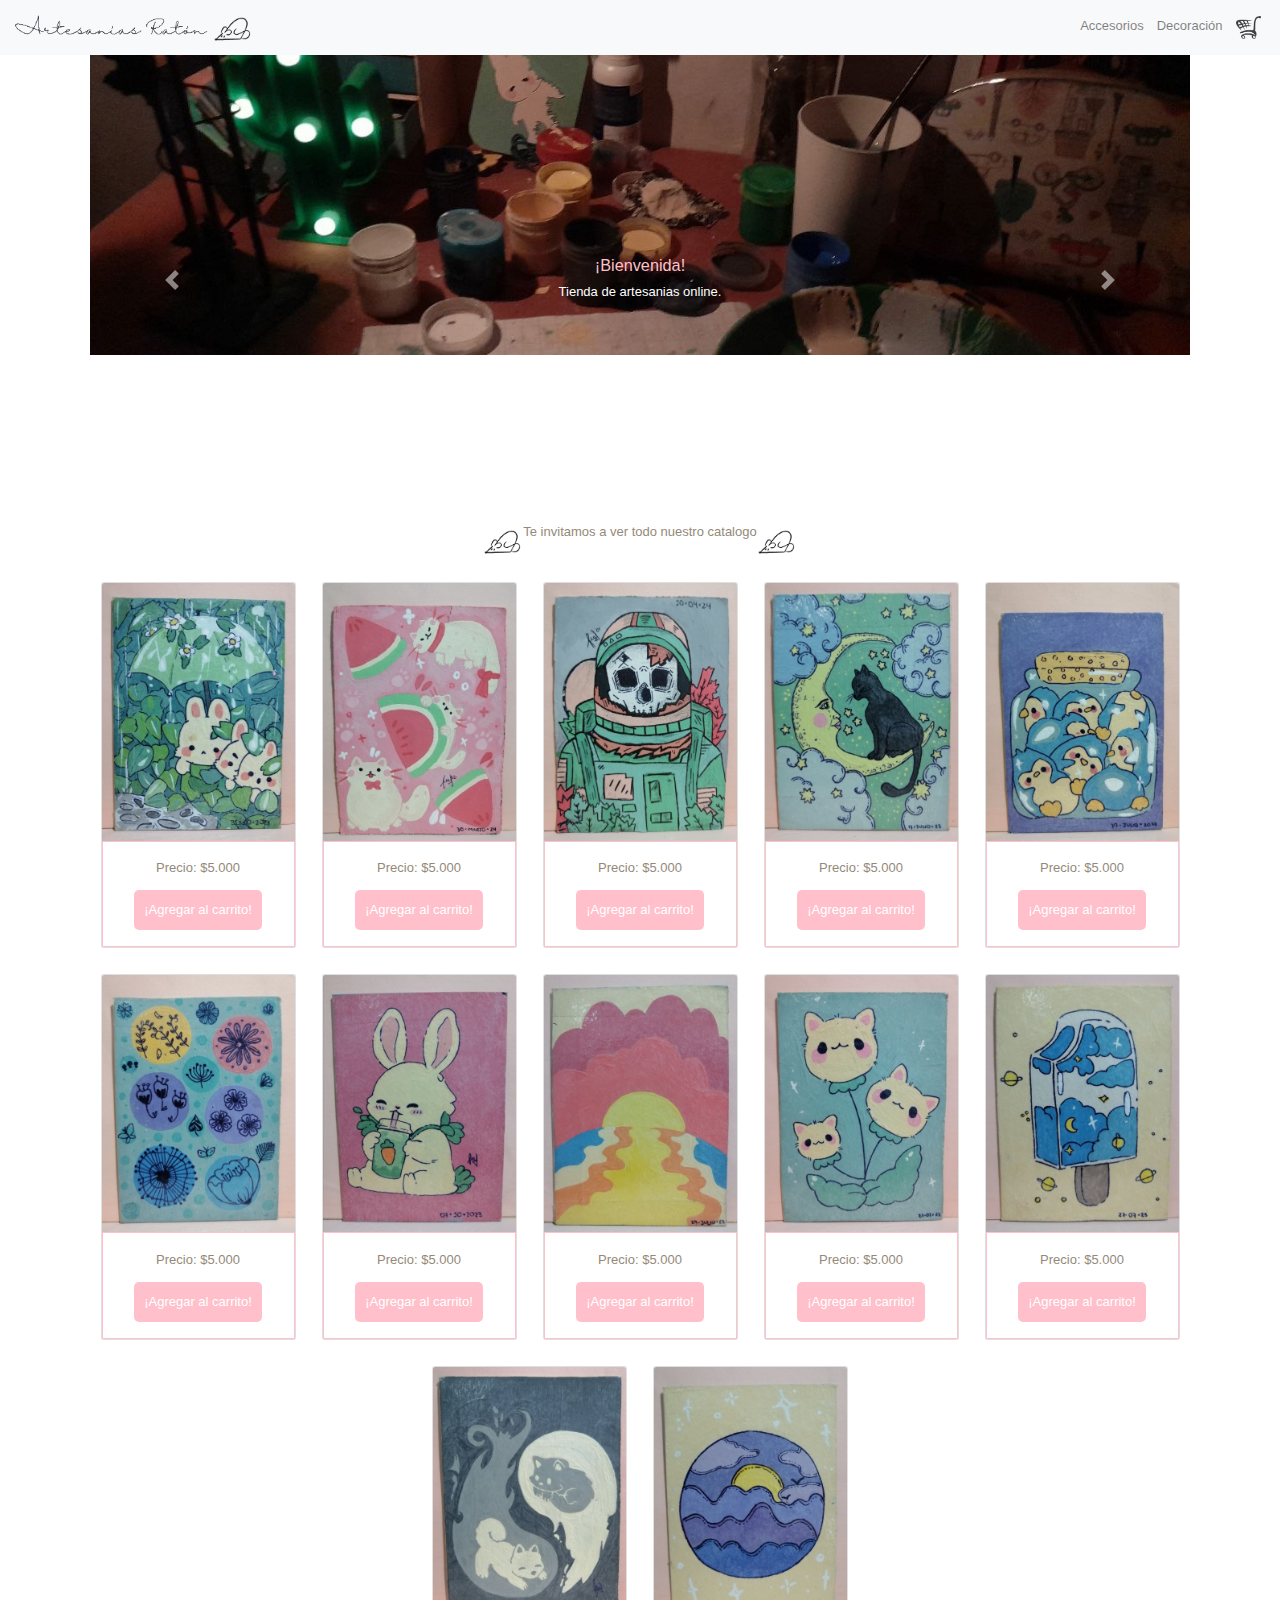
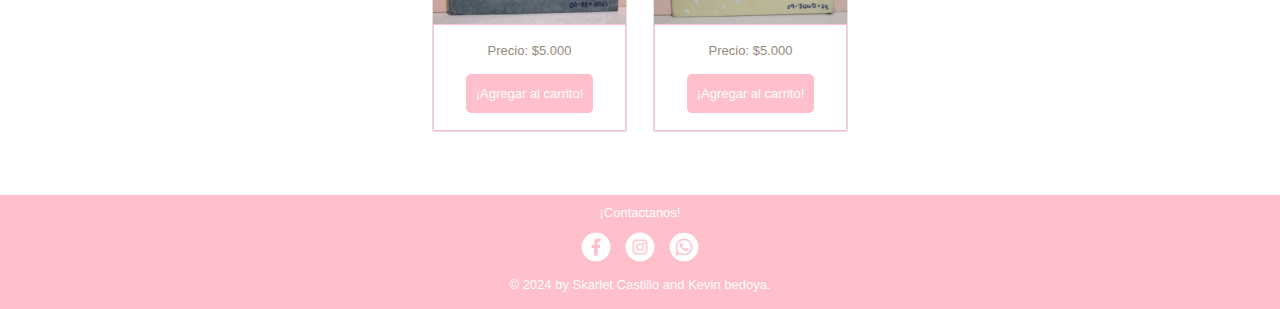
<file: index.html>
<!DOCTYPE html>
<html lang="es">

<head>
    <meta charset="UTF-8">
    <meta name="viewport" content="width=device-width, initial-scale=1.0">
    <title>Artesanías ratón</title>
    <link rel="stylesheet" href="style.css">
    <link class="ico" rel="shortcut icon" href="img/logo_p.png" type="image/x-icon">
    <link href="https://cdn.jsdelivr.net/npm/bootstrap@5.3.3/dist/css/bootstrap.min.css" rel="stylesheet"
        integrity="sha384-QWTKZyjpPEjISv5WaRU9OFeRpok6YctnYmDr5pNlyT2bRjXh0JMhjY6hW+ALEwIH" crossorigin="anonymous">
    <script src="https://cdn.jsdelivr.net/npm/bootstrap@5.3.3/dist/js/bootstrap.bundle.min.js"
        integrity="sha384-YvpcrYf0tY3lHB60NNkmXc5s9fDVZLESaAA55NDzOxhy9GkcIdslK1eN7N6jIeHz"
        crossorigin="anonymous"></script>
    <link rel="stylesheet" href="https://maxcdn.bootstrapcdn.com/bootstrap/4.5.2/css/bootstrap.min.css">

</head>

<body>
    <!-- Menú de navegación -->
    <nav class="header navbar navbar-expand-lg navbar-light bg-light" slide mx-auto>
        <a class="navbar-brand " href="index.html"><img src="img/logo.png" class="img_logo2" alt=""><img
                src="img/logo3.png" class="img_logo" alt="Logo de artesanias"></a>
        <button class="navbar-toggler" type="button" data-toggle="collapse" data-target="#navbarNav"
            aria-controls="navbarNav" aria-expanded="false" aria-label="Toggle navigation">
            <span class="navbar-toggler-icon"></span>
        </button>
        <div class="collapse navbar-collapse" id="navbarNav">
            <ul class="navbar-nav">
                <li class="nav-item">
                    <a class="nav-link" href="accesorios.html ">Accesorios</a>
                </li>
                <li class="nav-item">
                    <a class="nav-link" href="decoracion.html">Decoración</a>
                </li>
                <li class="nav-item">
                    <a class="nav-link" href="pedidos.html"> <img class="img_carrito"
                            src="img/carrito de compras.webp" title="Pedidos" alt=""></a>
                </li>
            </ul>
        </div>
    </nav>

    <!-- Imagen CARUSEL del taller -->
    <div id="carouselExampleDark" class="carousel slide mx-auto" data-bs-ride="carousel" style="width: 86%;">
        <div class="carousel-indicators">
            <button type="button" data-bs-target="#carouselExampleDark" data-bs-slide-to="0" class="active"
                aria-current="true" aria-label="Slide 1"></button>
            <button type="button" data-bs-target="#carouselExampleDark" data-bs-slide-to="1"
                aria-label="Slide 2"></button>
            <button type="button" data-bs-target="#carouselExampleDark" data-bs-slide-to="2"
                aria-label="Slide 3"></button>
        </div>
        <div class="carousel-inner">
            <div class="carousel-item active" data-bs-interval="10000">
                <img src="img/horizontal4.jpeg" class="d-block w-100" alt="...">
                <div class="carousel-caption d-none d-md-block">
                    <h5 class="tutilos_">¡Bienvenida! </h5>
                    <p>Tienda de artesanias online.</p>
                </div>
            </div>
            <div class="carousel-item" data-bs-interval="2000">
                <img src="img/horizontal5.jpeg" class="d-block w-100" alt="...">
                <div class="carousel-caption d-none d-md-block">
                    <h5 class="tutilos_">¡Pedidos!</h5>
                    <p>Recibimos todos tus pedidos con pagos contra entrega.</p>
                </div>
            </div>
            <div class="carousel-item">
                <img src="img/horizontal.jpeg" class="d-block w-100" alt="...">
                <div class="carousel-caption d-none d-md-block">
                    <a href="#contactanos" class="tutilos_">
                        <h5>¡Contactanos!</h5>
                    </a>
                    <p>No dudes en contactarnos para brindarte una mejor asesoria.</p>
                </div>
            </div>
        </div>
        <button class="carousel-control-prev" type="button" data-bs-target="#carouselExampleDark" data-bs-slide="prev">
            <span class="carousel-control-prev-icon" aria-hidden="true"></span>
            <span class="visually-hidden">Previous</span>
        </button>
        <button class="carousel-control-next" type="button" data-bs-target="#carouselExampleDark" data-bs-slide="next">
            <span class="carousel-control-next-icon" aria-hidden="true"></span>
            <span class="visually-hidden">Next</span>
        </button>
    </div>

    <!-- Tarjetas de productos -->

    <div class="parrafos container mt-4">
        <img src="img/logo3.png" class="img_logo" alt="logo de raton">
        <h6>Te invitamos a ver todo nuestro catalogo</h6>
        <img src="img/logo3.png" class="img_logo" alt="logo de raton">
    </div>

    <div class="container mt-3">
        <div class="d-flex flex-row flex-wrap">
            <div class="card m-3 " style="width: 15rem;">
                <img src="img/pintura_5.jpg" class="card-img-top" alt="pintura">
                <div class="card-body">
                    <p class="parrafos"> Precio: $5.000</p>
                    <a href="#" class="custom-btn ">¡Agregar al carrito!</a>
                </div>
            </div>
            <div class="card m-3 " style="width: 15rem;">
                <img src="img/pintura_7.jpg" class="card-img-top" alt="pintura">
                <div class="card-body">
                    <p class="parrafos"> Precio: $5.000</p>
                    <a href="#" class="custom-btn ">¡Agregar al carrito!</a>
                </div>
            </div>
            <div class="card m-3 " style="width: 15rem;">
                <img src="img/pintura_9.jpg" class="card-img-top" alt="pintura">
                <div class="card-body">
                    <p class="parrafos"> Precio: $5.000</p>
                    <a href="#" class="custom-btn ">¡Agregar al carrito!</a>
                </div>
            </div>
            <div class="card m-3 " style="width: 15rem;">
                <img src="img/pintura_2.jpg" class="card-img-top" alt="pintura">
                <div class="card-body">
                    <p class="parrafos"> Precio: $5.000</p>
                    <a href="#" class="custom-btn ">¡Agregar al carrito!</a>
                </div>
            </div>
            <div class="card m-3 " style="width: 15rem;">
                <img src="img/pintura_10.jpg" class="card-img-top" alt="pintura">
                <div class="card-body">
                    <p class="parrafos"> Precio: $5.000</p>
                    <a href="#" class="custom-btn ">¡Agregar al carrito!</a>
                </div>
            </div>
            <div class="card m-3 " style="width: 15rem;">
                <img src="img/pintura_13.jpg" class="card-img-top" alt="pintura">
                <div class="card-body">
                    <p class="parrafos"> Precio: $5.000</p>
                    <a href="#" class="custom-btn ">¡Agregar al carrito!</a>
                </div>
            </div>
            <div class="card m-3 " style="width: 15rem;">
                <img src="img/pintura_17.jpg" class="card-img-top" alt="pintura">
                <div class="card-body">
                    <p class="parrafos"> Precio: $5.000</p>
                    <a href="#" class="custom-btn ">¡Agregar al carrito!</a>
                </div>
            </div>
            <div class="card m-3" style="width: 15rem;">
                <img src="img/pintura_1.jpg" class="card-img-top" alt="pintura">
                <div class="card-body">
                    <p class="parrafos"> Precio: $5.000</p>
                    <a href="#" class="custom-btn ">¡Agregar al carrito!</a>
                </div>
            </div>
            <div class="card m-3 " style="width: 15rem;">
                <img src="img/pintura_14.jpg" class="card-img-top" alt="pintura">
                <div class="card-body">
                    <p class="parrafos"> Precio: $5.000</p>
                    <a href="#" class="custom-btn ">¡Agregar al carrito!</a>
                </div>
            </div>
            <div class="card m-3 " style="width: 15rem;">
                <img src="img/pintura_4.jpg" class="card-img-top" alt="pintura">
                <div class="card-body">
                    <p class="parrafos"> Precio: $5.000</p>
                    <a href="#" class="custom-btn ">¡Agregar al carrito!</a>
                </div>
            </div>
            <div class="card m-3 " style="width: 15rem;">
                <img src="img/pintura_6.jpg" class="card-img-top" alt="pintura">
                <div class="card-body">
                    <p class="parrafos"> Precio: $5.000</p>
                    <a href="#" class="custom-btn ">¡Agregar al carrito!</a>
                </div>
            </div>
            <div class="card m-3 " style="width: 15rem;">
                <img src="img/pintura_8.jpg" class="card-img-top" alt="pintura">
                <div class="card-body">
                    <p class="parrafos"> Precio: $5.000</p>
                    <a href="#" class="custom-btn ">¡Agregar al carrito!</a>
                </div>
            </div>
        </div>
    </div>
    </div>

    <!-- Pie de página -->

    <footer class="footer">
        <h6 id="contactanos">¡Contactanos!</h6>
        <a href="https://www.facebook.com/skarlet.skarlet.528?locale=es_LA" target="_blank"><img src="img/logo_face.png"
                class="img_logo" alt="Logo de facebook"></a>
        <a href="https://www.instagram.com/tako_patata/" target="_blank"> <img src="img/logo_insta.png" class="img_logo"
                alt="Logo de instragram"></a>
        <a href="https://web.whatsapp.com/" target="_blank"> <img src="img/logo_wasa.png" class="img_logo"
                alt="Logo de whatsapp"></a>
        <h6 class="pie">© 2024 by Skarlet Castillo and Kevin bedoya.</h6>
    </footer>

    <script src="https://code.jquery.com/jquery-3.5.1.slim.min.js"></script>
    <script src="https://cdn.jsdelivr.net/npm/@popperjs/core@2.11.6/dist/umd/popper.min.js"></script>
    <script src="https://maxcdn.bootstrapcdn.com/bootstrap/4.5.2/js/bootstrap.min.js"></script>
    <style>
        .navbar-expand-lg .navbar-collapse {
            justify-content: end;
        }
    </style>


</body>

</html>
</file>
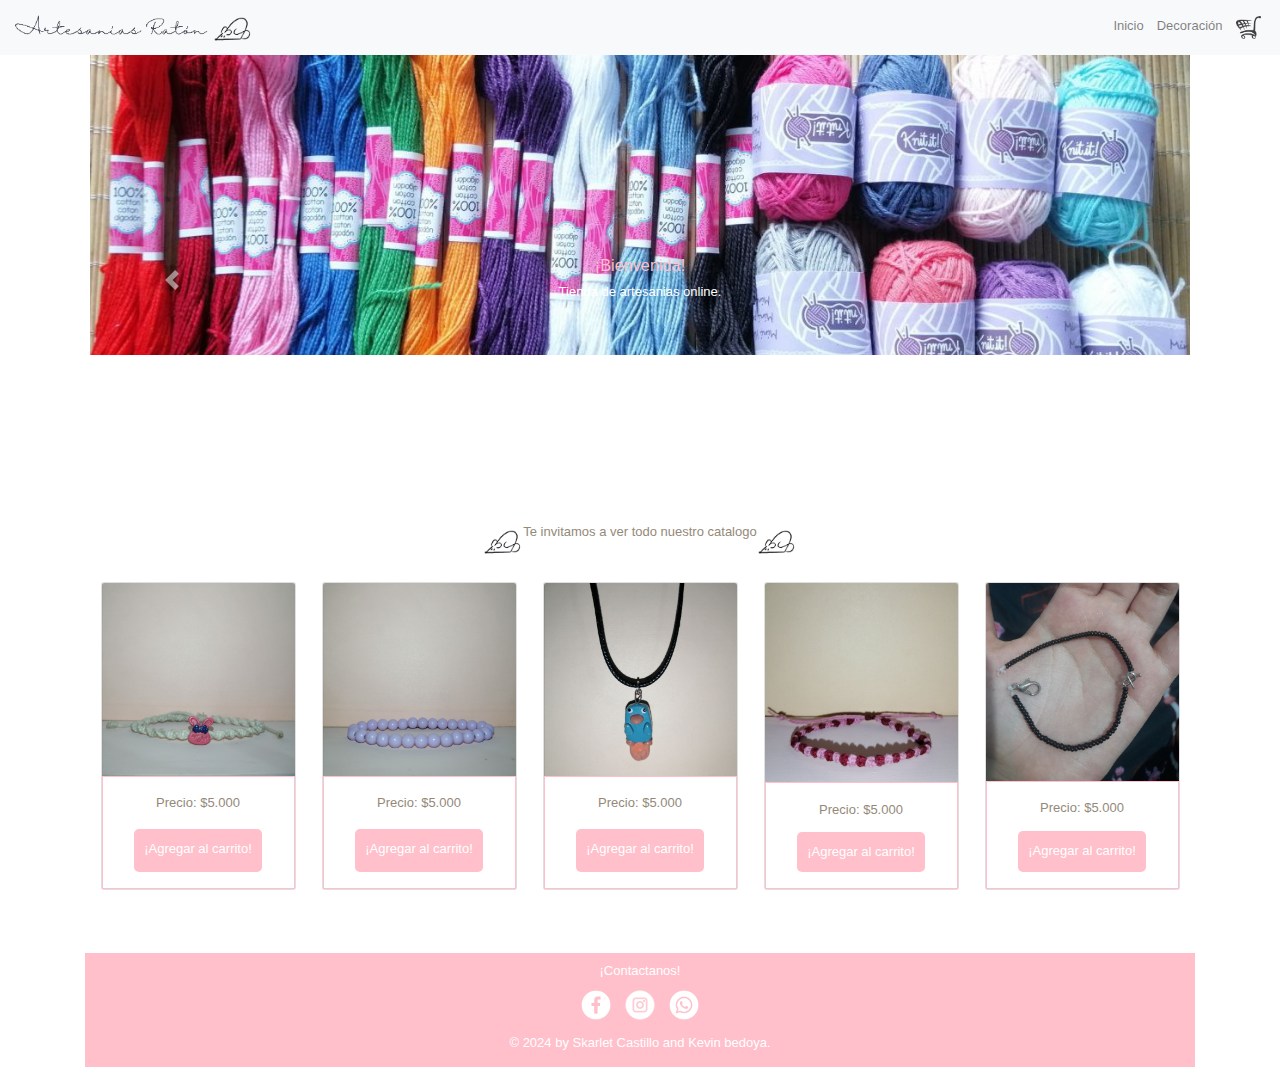
<file: accesorios.html>
<!DOCTYPE html>
<html lang="es">

<head>
    <meta charset="UTF-8">
    <meta name="viewport" content="width=device-width, initial-scale=1.0">
    <title>Artesanías ratón</title>
    <link rel="stylesheet" href="style.css">
    <link class="ico" rel="shortcut icon" href="img/logo_p.png" type="image/x-icon">
    <link href="https://cdn.jsdelivr.net/npm/bootstrap@5.3.3/dist/css/bootstrap.min.css" rel="stylesheet"
        integrity="sha384-QWTKZyjpPEjISv5WaRU9OFeRpok6YctnYmDr5pNlyT2bRjXh0JMhjY6hW+ALEwIH" crossorigin="anonymous">
    <script src="https://cdn.jsdelivr.net/npm/bootstrap@5.3.3/dist/js/bootstrap.bundle.min.js"
        integrity="sha384-YvpcrYf0tY3lHB60NNkmXc5s9fDVZLESaAA55NDzOxhy9GkcIdslK1eN7N6jIeHz"
        crossorigin="anonymous"></script>
    <link rel="stylesheet" href="https://maxcdn.bootstrapcdn.com/bootstrap/4.5.2/css/bootstrap.min.css">

</head>

<body>
    <!-- Menú de navegación -->
    <nav class="header navbar navbar-expand-lg navbar-light bg-light" slide mx-auto>
        <a class="navbar-brand " href="index.html"><img src="img/logo.png" class="img_logo2" alt=""><img
                src="img/logo3.png" class="img_logo" alt="Logo de artesanias"></a>
        <button class="navbar-toggler" type="button" data-toggle="collapse" data-target="#navbarNav"
            aria-controls="navbarNav" aria-expanded="false" aria-label="Toggle navigation">
            <span class="navbar-toggler-icon"></span>
        </button>
        <div class="collapse navbar-collapse" id="navbarNav">
            <ul class="navbar-nav">
                <li class="nav-item">
                    <a class="nav-link"  href="index.html">Inicio</a>
                </li>
                <li class="nav-item">
                    <a class="nav-link" href="decoracion.html">Decoración</a>
                </li>
                <li class="nav-item">
                    <a class="nav-link"  href="pedidos.html"> <img class="img_carrito"
                            src="img/carrito de compras.webp" title="Pedidos" alt=""></a>
                </li>
            </ul>
        </div>
    </nav>

    <!-- Imagen CARUSEL del taller -->
    <div id="carouselExampleDark" class="carousel slide mx-auto" data-bs-ride="carousel" style="width: 86%;">
        <div class="carousel-indicators">
            <button type="button" data-bs-target="#carouselExampleDark" data-bs-slide-to="0" class="active"
                aria-current="true" aria-label="Slide 1"></button>
            <button type="button" data-bs-target="#carouselExampleDark" data-bs-slide-to="1"
                aria-label="Slide 2"></button>
            <button type="button" data-bs-target="#carouselExampleDark" data-bs-slide-to="2"
                aria-label="Slide 3"></button>
        </div>
        <div class="carousel-inner">
            <div class="carousel-item active" data-bs-interval="10000">
                <img src="img/horizontal11.jpg" class="d-block w-100" alt="...">
                <div class="carousel-caption d-none d-md-block">
                    <h5 class="tutilos_">¡Bienvenida! </h5>
                    <p>Tienda de artesanias online.</p>
                </div>
            </div>
            <div class="carousel-item" data-bs-interval="2000">
                <img src="img/horizontal9.jpg" class="d-block w-100" alt="...">
                <div class="carousel-caption d-none d-md-block">
                    <h5 class="tutilos_">¡Pedidos!</h5>
                    <p>Recibimos todos tus pedidos con pagos contra entrega.</p>
                </div>
            </div>
            <div class="carousel-item">
                <img src="img/horizontal.jpeg" class="d-block w-100" alt="...">
                <div class="carousel-caption d-none d-md-block">
                    <a href="#contactanos" class="tutilos_">
                        <h5>¡Contactanos!</h5>
                    </a>
                    <p>No dudes en contactarnos para brindarte una mejor asesoria.</p>
                </div>
            </div>
        </div>
        <button class="carousel-control-prev" type="button" data-bs-target="#carouselExampleDark" data-bs-slide="prev">
            <span class="carousel-control-prev-icon" aria-hidden="true"></span>
            <span class="visually-hidden">Previous</span>
        </button>
        <button class="carousel-control-next" type="button" data-bs-target="#carouselExampleDark" data-bs-slide="next">
            <span class="carousel-control-next-icon" aria-hidden="true"></span>
            <span class="visually-hidden">Next</span>
        </button>
    </div>

    <!-- Tarjetas de productos -->

    <div class="parrafos container mt-4">
        <img src="img/logo3.png" class="img_logo" alt="logo de raton">
        <h6>Te invitamos a ver todo nuestro catalogo</h6>
        <img src="img/logo3.png" class="img_logo" alt="logo de raton">
    </div>

    <div class="container mt-3">
        <div class="d-flex flex-row flex-wrap">
            <div class="card m-3 " style="width: 15rem;">
                <img src="img/accesorio1.jpg" class="card-img-top" alt="pintura">
                <div class="card-body">
                    <p class="parrafos"> Precio: $5.000</p>
                    <a href="#" class="custom-btn ">¡Agregar al carrito!</a>
                </div>
            </div>
            <div class="card m-3 " style="width: 15rem;">
                <img src="img/accesorio2.jpg" class="card-img-top" alt="pintura">
                <div class="card-body">
                    <p class="parrafos"> Precio: $5.000</p>
                    <a href="#" class="custom-btn ">¡Agregar al carrito!</a>
                </div>
            </div>
            <div class="card m-3 " style="width: 15rem;">
                <img src="img/accesorio3.jpg" class="card-img-top" alt="pintura">
                <div class="card-body">
                    <p class="parrafos"> Precio: $5.000</p>
                    <a href="#" class="custom-btn ">¡Agregar al carrito!</a>
                </div>
            </div>
            <div class="card m-3 " style="width: 15rem;">
                <img src="img/accesorio4.jpg" class="card-img-top" alt="pintura">
                <div class="card-body">
                    <p class="parrafos"> Precio: $5.000</p>
                    <a href="#" class="custom-btn ">¡Agregar al carrito!</a>
                </div>
            </div>
            <div class="card m-3 " style="width: 15rem;">
                <img src="img/accesorio5.jpeg" class="card-img-top" alt="pintura">
                <div class="card-body">
                    <p class="parrafos"> Precio: $5.000</p>
                    <a href="#" class="custom-btn ">¡Agregar al carrito!</a>
                </div>
        </div>
    </div>    

    <!-- Pie de página -->

    <footer class="footer">
        <h6 id="contactanos">¡Contactanos!</h6>
        <a href="https://www.facebook.com/skarlet.skarlet.528?locale=es_LA" target="_blank"><img src="img/logo_face.png"
                class="img_logo" alt="Logo de facebook"></a>
        <a href="https://www.instagram.com/tako_patata/" target="_blank"> <img src="img/logo_insta.png" class="img_logo"
                alt="Logo de instragram"></a>
        <a href="https://web.whatsapp.com/" target="_blank"> <img src="img/logo_wasa.png" class="img_logo"
                alt="Logo de whatsapp"></a>
        <h6 class="pie">© 2024 by Skarlet Castillo and Kevin bedoya.</h6>
    </footer>

    <script src="https://code.jquery.com/jquery-3.5.1.slim.min.js"></script>
    <script src="https://cdn.jsdelivr.net/npm/@popperjs/core@2.11.6/dist/umd/popper.min.js"></script>
    <script src="https://maxcdn.bootstrapcdn.com/bootstrap/4.5.2/js/bootstrap.min.js"></script>
    <style>
        .navbar-expand-lg .navbar-collapse {
            justify-content: end;
        }
    </style>


</body>

</html>
</file>
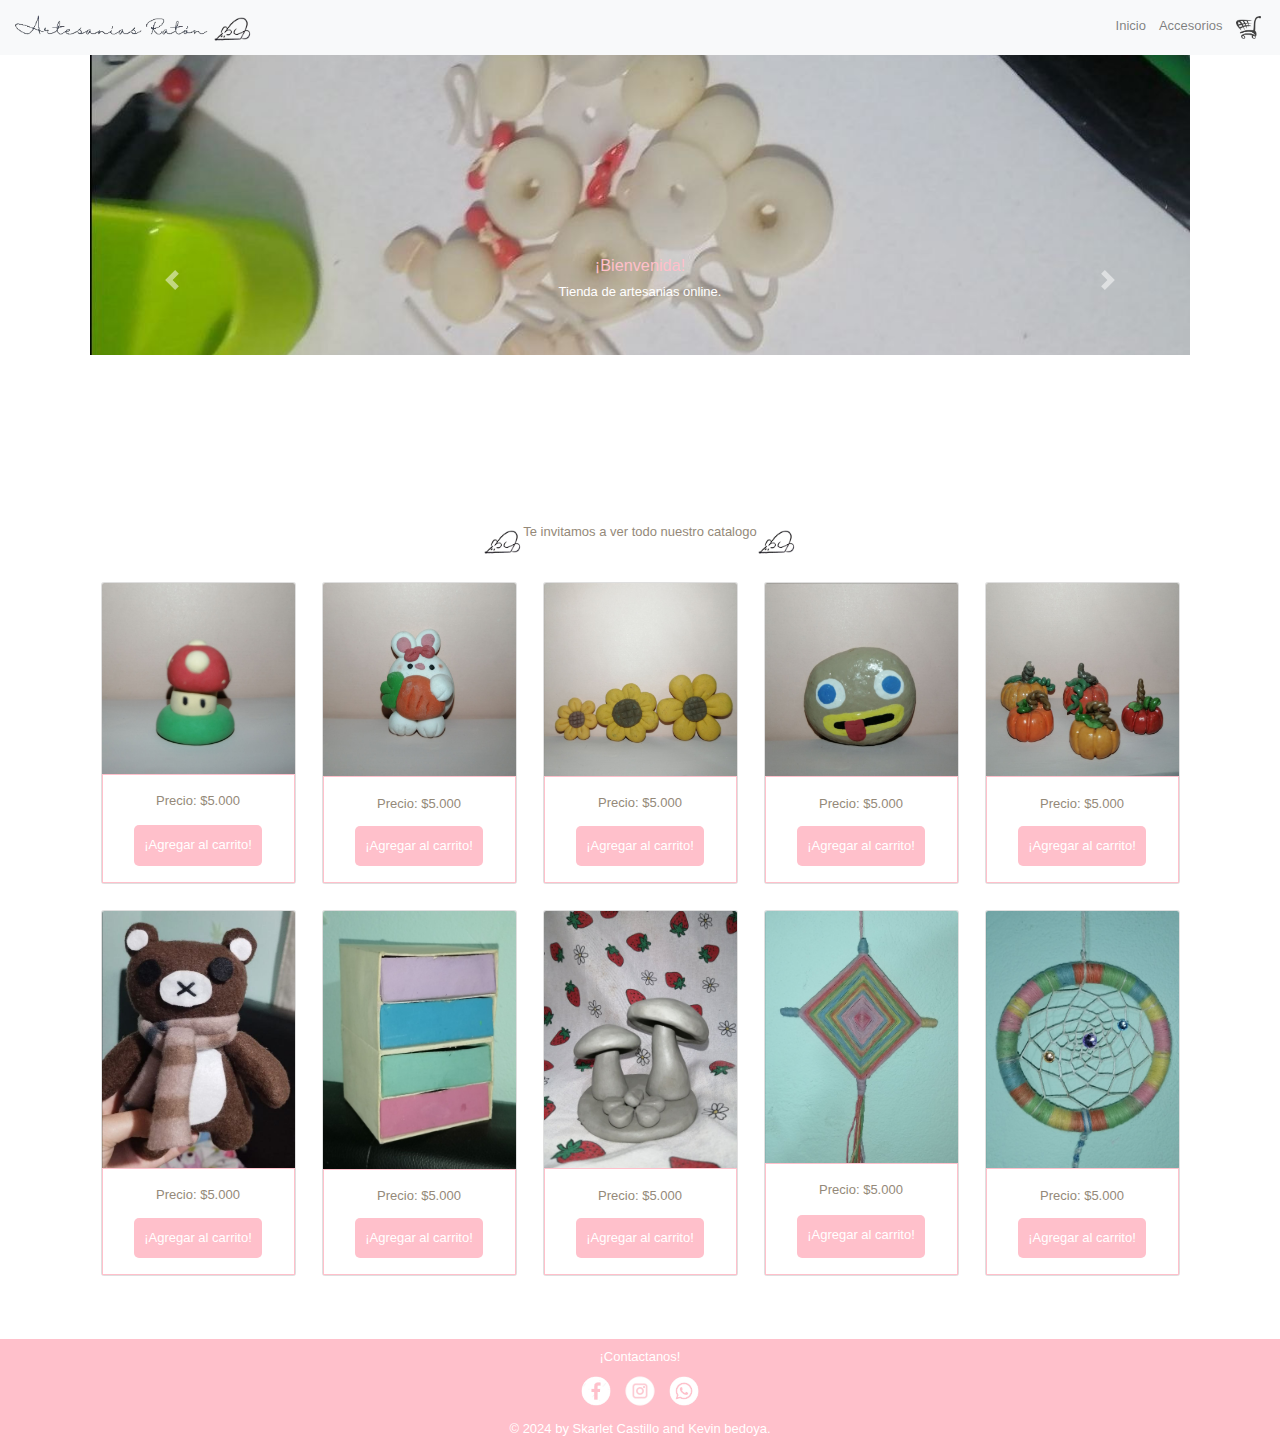
<file: decoracion.html>
<!DOCTYPE html>
<html lang="es">

<head>
    <meta charset="UTF-8">
    <meta name="viewport" content="width=device-width, initial-scale=1.0">
    <title>Artesanías ratón</title>
    <link rel="stylesheet" href="style.css">
    <link class="ico" rel="shortcut icon" href="img/logo_p.png" type="image/x-icon">
    <link href="https://cdn.jsdelivr.net/npm/bootstrap@5.3.3/dist/css/bootstrap.min.css" rel="stylesheet"
        integrity="sha384-QWTKZyjpPEjISv5WaRU9OFeRpok6YctnYmDr5pNlyT2bRjXh0JMhjY6hW+ALEwIH" crossorigin="anonymous">
    <script src="https://cdn.jsdelivr.net/npm/bootstrap@5.3.3/dist/js/bootstrap.bundle.min.js"
        integrity="sha384-YvpcrYf0tY3lHB60NNkmXc5s9fDVZLESaAA55NDzOxhy9GkcIdslK1eN7N6jIeHz"
        crossorigin="anonymous"></script>
    <link rel="stylesheet" href="https://maxcdn.bootstrapcdn.com/bootstrap/4.5.2/css/bootstrap.min.css">

</head>

<body>
    <!-- Menú de navegación -->
    <nav class="header navbar navbar-expand-lg navbar-light bg-light" slide mx-auto>
        <a class="navbar-brand " href="index.html"><img src="img/logo.png" class="img_logo2" alt=""><img
                src="img/logo3.png" class="img_logo" alt="Logo de artesanias"></a>
        <button class="navbar-toggler" type="button" data-toggle="collapse" data-target="#navbarNav"
            aria-controls="navbarNav" aria-expanded="false" aria-label="Toggle navigation">
            <span class="navbar-toggler-icon"></span>
        </button>
        <div class="collapse navbar-collapse" id="navbarNav">
            <ul class="navbar-nav">
                <li class="nav-item">
                    <a class="nav-link" href="index.html">Inicio</a>
                </li>
                <li class="nav-item">
                    <a class="nav-link"  href="accesorios.html">Accesorios</a>
                </li>
                <li class="nav-item">
                    <a class="nav-link" href="pedidos.html"> <img class="img_carrito"
                            src="img/carrito de compras.webp" title="Pedidos" alt=""></a>
                </li>
            </ul>
        </div>
    </nav>

    <!-- Imagen CARUSEL del taller -->
    <div id="carouselExampleDark" class="carousel slide mx-auto" data-bs-ride="carousel" style="width: 86%;">
        <div class="carousel-indicators">
            <button type="button" data-bs-target="#carouselExampleDark" data-bs-slide-to="0" class="active"
                aria-current="true" aria-label="Slide 1"></button>
            <button type="button" data-bs-target="#carouselExampleDark" data-bs-slide-to="1"
                aria-label="Slide 2"></button>
            <button type="button" data-bs-target="#carouselExampleDark" data-bs-slide-to="2"
                aria-label="Slide 3"></button>
        </div>
        <div class="carousel-inner">
            <div class="carousel-item active" data-bs-interval="10000">
                <img src="img/horizontal7.jpg" class="d-block w-100" alt="...">
                <div class="carousel-caption d-none d-md-block">
                    <h5 class="tutilos_">¡Bienvenida! </h5>
                    <p>Tienda de artesanias online.</p>
                </div>
            </div>
            <div class="carousel-item" data-bs-interval="2000">
                <img src="img/horizontal10.jpg" class="d-block w-100" alt="...">
                <div class="carousel-caption d-none d-md-block">
                    <h5 class="tutilos_">¡Pedidos!</h5>
                    <p>Recibimos todos tus pedidos con pagos contra entrega.</p>
                </div>
            </div>
            <div class="carousel-item">
                <img src="img/horizontal.jpeg" class="d-block w-100" alt="...">
                <div class="carousel-caption d-none d-md-block">
                    <a href="#contactanos" class="tutilos_">
                        <h5>¡Contactanos!</h5>
                    </a>
                    <p>No dudes en contactarnos para brindarte una mejor asesoria.</p>
                </div>
            </div>
        </div>
        <button class="carousel-control-prev" type="button" data-bs-target="#carouselExampleDark" data-bs-slide="prev">
            <span class="carousel-control-prev-icon" aria-hidden="true"></span>
            <span class="visually-hidden">Previous</span>
        </button>
        <button class="carousel-control-next" type="button" data-bs-target="#carouselExampleDark" data-bs-slide="next">
            <span class="carousel-control-next-icon" aria-hidden="true"></span>
            <span class="visually-hidden">Next</span>
        </button>
    </div>

    <!-- Tarjetas de productos -->

    <div class="parrafos container mt-4">
        <img src="img/logo3.png" class="img_logo" alt="logo de raton">
        <h6>Te invitamos a ver todo nuestro catalogo</h6>
        <img src="img/logo3.png" class="img_logo" alt="logo de raton">
    </div>

    <div class="container mt-3">
        <div class="d-flex flex-row flex-wrap">
            <div class="card m-3 " style="width: 15rem;">
                <img src="img/figura1.jpg" class="card-img-top" alt="pintura">
                <div class="card-body">
                    <p class="parrafos"> Precio: $5.000</p>
                    <a href="#" class="custom-btn ">¡Agregar al carrito!</a>
                </div>
            </div>
            <div class="card m-3 " style="width: 15rem;">
                <img src="img/figura10.jpg" class="card-img-top" alt="pintura">
                <div class="card-body">
                    <p class="parrafos"> Precio: $5.000</p>
                    <a href="#" class="custom-btn ">¡Agregar al carrito!</a>
                </div>
            </div>
            <div class="card m-3 " style="width: 15rem;">
                <img src="img/figura11.jpg" class="card-img-top" alt="pintura">
                <div class="card-body">
                    <p class="parrafos"> Precio: $5.000</p>
                    <a href="#" class="custom-btn ">¡Agregar al carrito!</a>
                </div>
            </div>
            <div class="card m-3 " style="width: 15rem;">
                <img src="img/figura12.jpg" class="card-img-top" alt="pintura">
                <div class="card-body">
                    <p class="parrafos"> Precio: $5.000</p>
                    <a href="#" class="custom-btn ">¡Agregar al carrito!</a>
                </div>
            </div>
            <div class="card m-3 " style="width: 15rem;">
                <img src="img/figura13.jpg" class="card-img-top" alt="pintura">
                <div class="card-body">
                    <p class="parrafos"> Precio: $5.000</p>
                    <a href="#" class="custom-btn ">¡Agregar al carrito!</a>
                </div>
            </div>
            <div class="card m-3 " style="width: 15rem;">
                <img src="img/figura16.jpg" class="card-img-top" alt="pintura">
                <div class="card-body">
                    <p class="parrafos"> Precio: $5.000</p>
                    <a href="#" class="custom-btn ">¡Agregar al carrito!</a>
                </div>
            </div>
            <div class="card m-3 " style="width: 15rem;">
                <img src="img/figura21.jpg" class="card-img-top" alt="pintura">
                <div class="card-body">
                    <p class="parrafos"> Precio: $5.000</p>
                    <a href="#" class="custom-btn ">¡Agregar al carrito!</a>
                </div>
            </div>
            <div class="card m-3" style="width: 15rem;">
                <img src="img/figura15.jpeg" class="card-img-top" alt="pintura">
                <div class="card-body">
                    <p class="parrafos"> Precio: $5.000</p>
                    <a href="#" class="custom-btn ">¡Agregar al carrito!</a>
                </div>
            </div>
            <div class="card m-3 " style="width: 15rem;">
                <img src="img/figura19.jpg" class="card-img-top" alt="pintura">
                <div class="card-body">
                    <p class="parrafos"> Precio: $5.000</p>
                    <a href="#" class="custom-btn ">¡Agregar al carrito!</a>
                </div>
            </div>
            <div class="card m-3 " style="width: 15rem;">
                <img src="img/figura18.jpg" class="card-img-top" alt="pintura">
                <div class="card-body">
                    <p class="parrafos"> Precio: $5.000</p>
                    <a href="#" class="custom-btn ">¡Agregar al carrito!</a>
                </div>
            </div>
        </div>
    </div>
    </div>


    <!-- Pie de página -->

    <footer class="footer">
        <h6 id="contactanos">¡Contactanos!</h6>
        <a href="https://www.facebook.com/skarlet.skarlet.528?locale=es_LA" target="_blank"><img src="img/logo_face.png"
                class="img_logo" alt="Logo de facebook"></a>
        <a href="https://www.instagram.com/tako_patata/" target="_blank"> <img src="img/logo_insta.png" class="img_logo"
                alt="Logo de instragram"></a>
        <a href="https://web.whatsapp.com/" target="_blank"> <img src="img/logo_wasa.png" class="img_logo"
                alt="Logo de whatsapp"></a>
        <h6 class="pie">© 2024 by Skarlet Castillo and Kevin bedoya.</h6>
    </footer>

    <script src="https://code.jquery.com/jquery-3.5.1.slim.min.js"></script>
    <script src="https://cdn.jsdelivr.net/npm/@popperjs/core@2.11.6/dist/umd/popper.min.js"></script>
    <script src="https://maxcdn.bootstrapcdn.com/bootstrap/4.5.2/js/bootstrap.min.js"></script>
    <style>
        .navbar-expand-lg .navbar-collapse {
            justify-content: end;
        }
    </style>


</body>

</html>
</file>
<file: style.css>
* {
  font-size: 13px;
  font-family: "Trebuchet MS", "Lucida Sans Unicode", "Lucida Grande",
    "Lucida Sans", Arial, sans-serif;
  justify-content: center;
}

.taller-carusel {
  width: 80vw;
  margin: 0 auto;
  display: block;
}

.producto-tarjeta {
  border: 1px solid #ddd;
  padding: 20px;
  margin: 10px;
  text-align: center;
}

.footer {
  margin-top: 50px;
  color: #fff;
  background-color: pink;
  text-align: center;
  padding: 10px;
}

.img_carrito {
  width: 25px;
}

.carousel-inner {
  height: 85vh;
}

.carousel-item img {
  height: 100%;
  width: 100%;
  object-fit: cover;
}

.img_logo {
  width: 40px;
}

.custom-btn {
  background-color: pink;
  padding: 10px;
  border-radius: 5px;
  color: white;
}
.custom-btn:hover {
  background-color: palevioletred;
  color: black;
}
.card-body {
  border: 1px solid pink;
  display: flex;
  justify-content: center;
  flex-wrap: wrap;
  text-align: center;
}

.carousel-item img {
  height: 300px;
  object-fit: cover;
}
.carousel-caption {
  color: black;
}

.carousel-inner {
  position: relative;
  width: 100%;
  overflow: hidden;
  height: 50vh;
}

.img_logo2 {
  width: 200px;
}
.tutilos_ {
  color: pink;
}
.tutilos_:hover {
  color: palevioletred;
}

.parrafos {
  justify-content: center;
  display: flex;
  color: #948979;
  text-align: center;
}
.pie {
  padding-top: 10px;
}

@media screen and (max-width: 768px) {
  .carousel-item {
    height: 150px;
  }
  .carousel {
    margin: 0 20px;
  }
}
</file>
